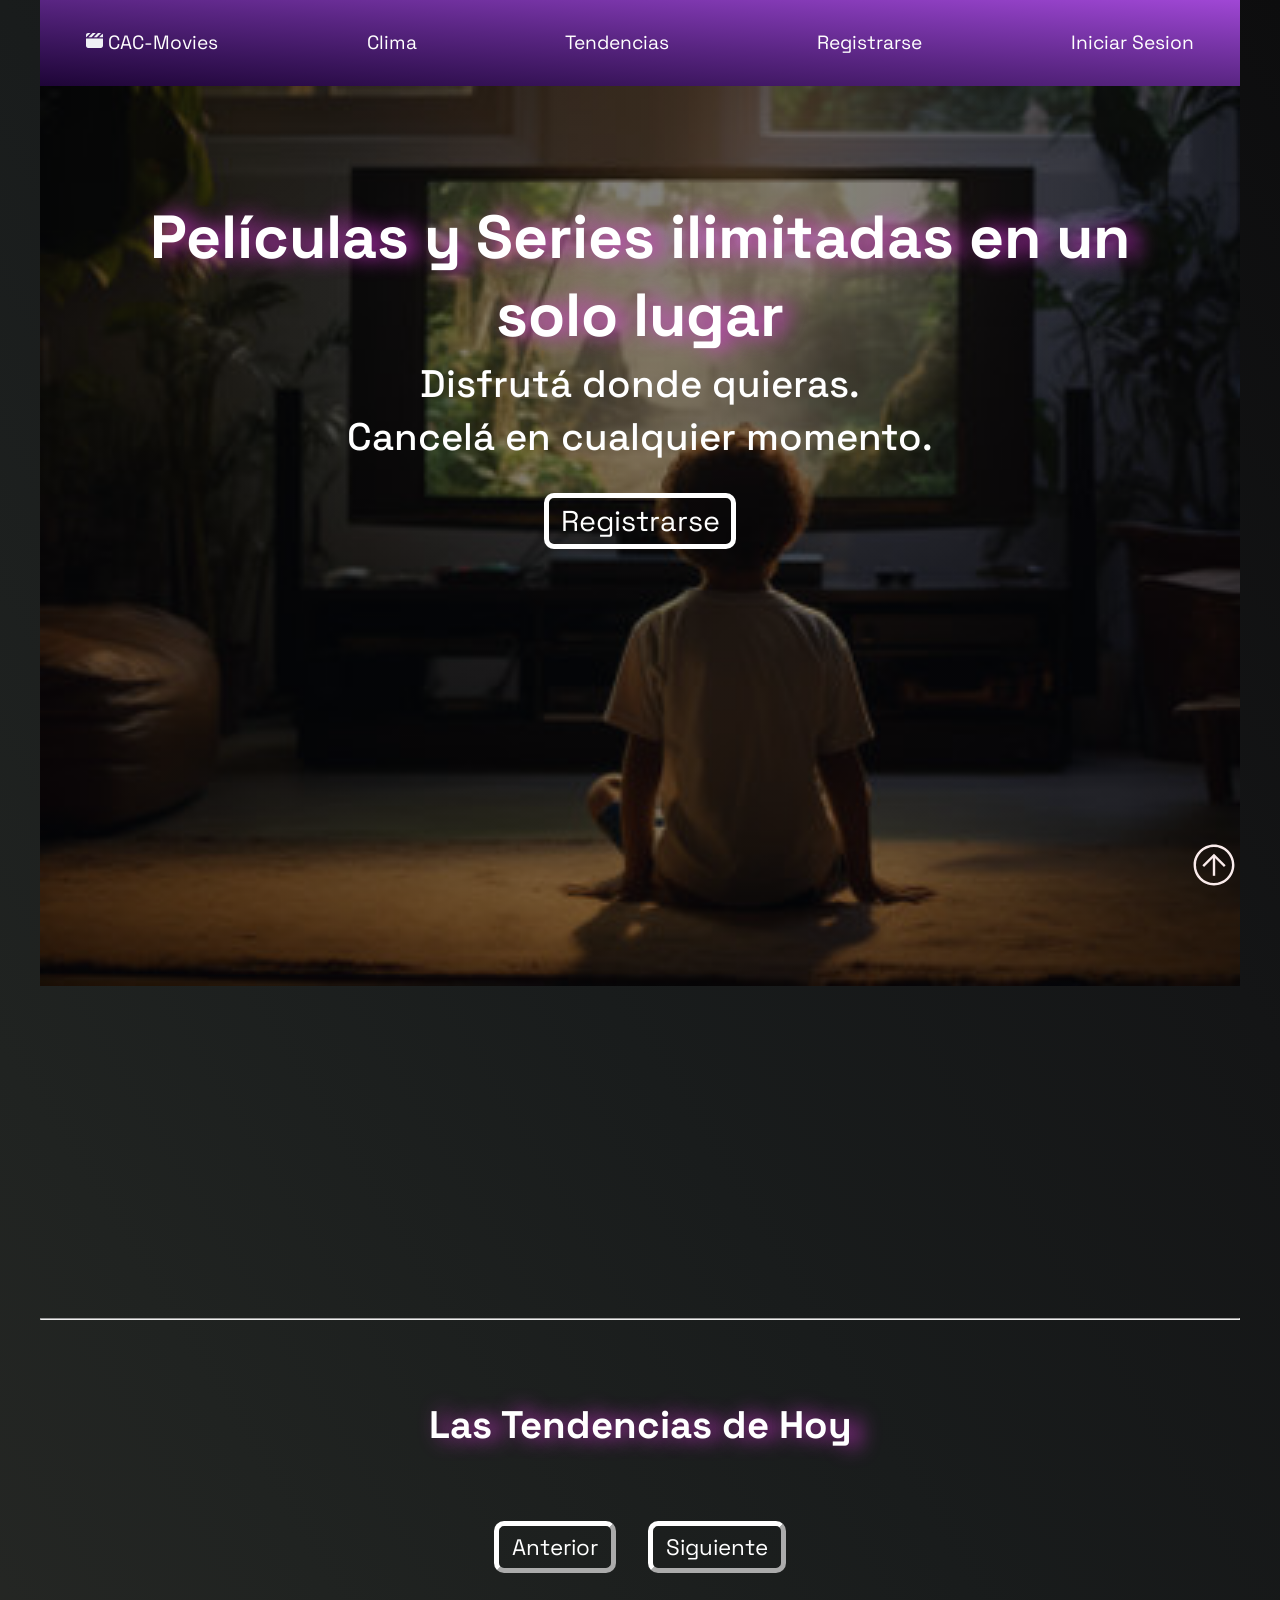
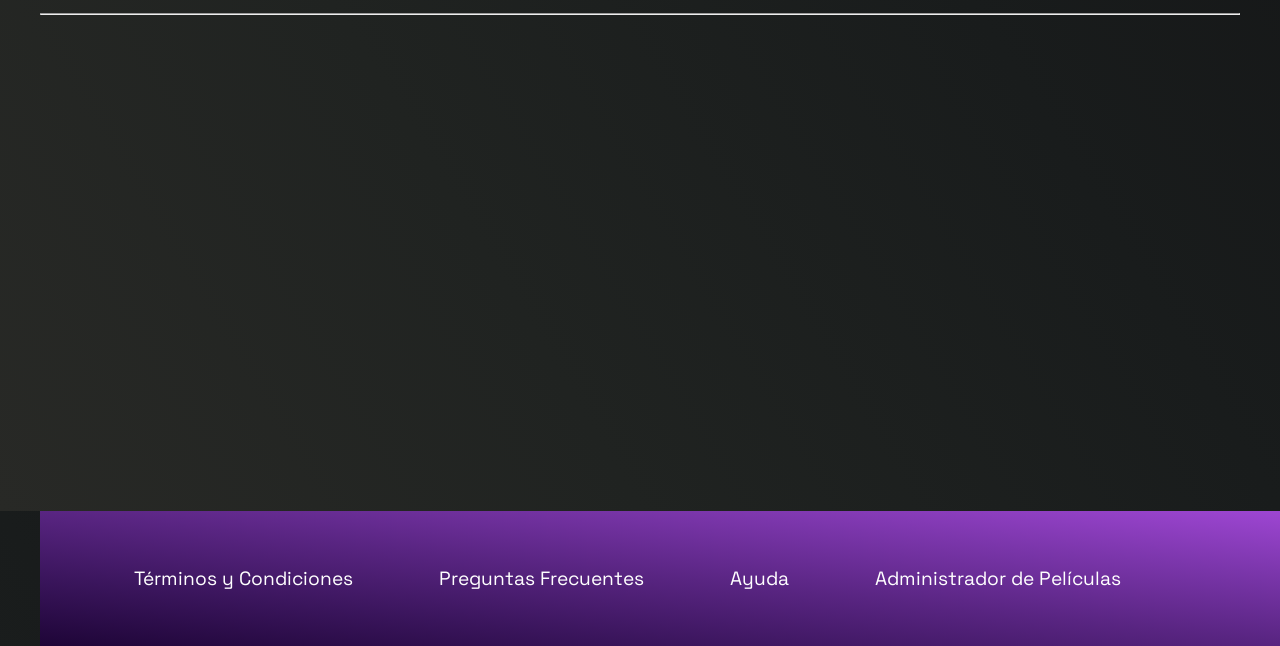
<file: index.html>
<!DOCTYPE html>
<html lang="es">
  <head>
    <meta charset="UTF-8" />
    <meta name="viewport" content="width=device-width, initial-scale=1.0" />
    <!--titulo-->
    <title>CodoMovies </title>
    <!--aos-->
    <link href="https://unpkg.com/aos@2.3.1/dist/aos.css" rel="stylesheet">
    <!--favicon-->
    <link rel="icon" type="image/png" href="./assets/img/claqanim.png">
    <!--animate-->
    <link rel="stylesheet"href="https://cdnjs.cloudflare.com/ajax/libs/animate.css/4.1.1/animate.min.css"/>
    <!--css-->
    <link rel="stylesheet" href="css/styles.css" />
  </head>
  <body class="container">
    <!--inicio de header-->
    <header class="header">
      <nav class="nav">
        <ul class="list-nav">
          <li class="animate__animated animate__wobble animate__repeat-2	2 icono-peliculas list-item-anclas">  
           <a href="./index.html">
            <img src="./assets/iconos/clapperboard-solid (1).svg" width="17px" alt="icono de codomovies" loading="lazy">
            <span >CAC-Movies</span>
           </a>
         </li>
         <li class="list-item-anclas">
          <a href="./pages/apiClima.html">Clima</a>
        </li>
         <li class="list-item-anclas">
            <a href="#tendencias">Tendencias</a>
          </li>
        
          <li class="list-item-anclas">
            <a href="./pages/registrarse.html" target="_blank">Registrarse</a>
          </li>
          <li class="list-item-anclas">
            <a href="./pages/login.html" target="_blank">Iniciar Sesion</a>
          </li>
        </ul>
      </nav>
    </header>
    <!--fin de header-->
    <!--inicio de la seccion principal de la web-->
    <main class="main-container">
        <!--seccion 1-->
      <section data-aos="fade-down"  data-aos-easing="linear" 
      data-aos-duration="1500" class="seccion-primaria">
    
        <h1>Películas y Series ilimitadas en un solo lugar</h1>
        <p>Disfrutá donde quieras.</p>
        <p>Cancelá en cualquier momento.</p>
        <input class="input_registrarse" type="button" value="Registrarse" onclick="window.location.href='pages/registrarse.html'" />
      </section>
      <!--seccion 2-->
      <section data-aos="fade-up" data-aos-duration="1500"class="seccion-secundaria">
        <h2>¿Que estas buscando para ver?</h2>
        <form class="miniform-seccion-secundaria">
          <input class="input_textarea"type="text" name="" id="text" placeholder="Buscar..."/>
          <input class="input_buscar" type="button" value="Buscar" />
        </form>
      </section>
      <hr />
     
      <!--seccion 3-->
     <section id="tendencias" class="seccion-tendencias">
      <h2>Las Tendencias de Hoy</h2>
        <div class="container-peliculas" id="contenedor"></div>
    
        <div class="botones" >
          <button id="btn-anterior" class=" boton">Anterior</button>
          <button id="btn-siguiente" class=" boton">Siguiente</button>
        </div>
      </section>
     <hr>
      <!--seccion 4-->
      
      <section data-aos="fade-down"  data-aos-easing="linear" 
      data-aos-duration="1500" class="seccion-aclamadas">
      <h2 >Las Pelis más aclamadas</h2>
        <ul class="list-peliculas-aclamadas">
          <a href="./pages/detalle.html">
            <img class="imagen-galeria" 
              src="./assets/img/spiderman.webp"
              alt="Spiderman la pelicula"
              width="190"
            />
          </a>
          <a href="./pages/detalle.html">
            <img class="imagen-galeria"
              src="./assets/img/moana.webp"
              alt="moana la pelicula"
              width="190"
            />
          </a>
          
          <a href="./pages/detalle.html">
            <img class="imagen-galeria"
              src="./assets/img/raya-ultimo-dragon.webp"
              alt="raya y el ultimo dragon la pelicula"
              width="180"
            />
          </a>
          <a href="./pages/detalle.html">
            <img class="imagen-galeria"
              src="./assets/img/wish.webp"
              alt="whish la pelicula"
              width="190"
            />
            <a href="./pages/detalle.html">
              <img class="imagen-galeria"
                src="./assets/img/increibles2.jpeg"
                alt="los increibles la pelicula"
                width="182"
              />
            </a>
            <a href="./pages/detalle.html">
              <img class="imagen-galeria"
                src="./assets/img/La-Dama-Y-El-Vagabundo.jpg"
                alt="la dama y el vagabundo la pelicula"
                width="190"
              />
          </a>
          <a href="./pages/detalle.html">
            <img class="imagen-galeria"
              src="./assets/img/reyleon.jpg"
              alt="rey leon la pelicula"
              width="190"
            />
          </a>
          <a href="./pages/detalle.html">
            <img class="imagen-galeria"
              src="./assets/img/up.jpg"
              alt="up la pelicula"
              width="200"
            />
        </a>
        </ul>
      </section>
    
    </main>
    <!--fin de la seccion principal de la web-->
     <!--inicio de footer-->
     <footer class="footer">
      <nav class="nav-footer">
       <ul class="list-footer">
         <li class="list-item-anclas" >
            <a href="#">Términos y Condiciones</a>
          </li>  
         <li class="list-item-anclas" >
            <a href="#">Preguntas Frecuentes</a>  
         </li>
          <li class="list-item-anclas" >
            <a href="#">Ayuda</a>
          </li>
          <li class="list-item-anclas" >
            <a href="adminPelis.html">Administrador de Películas</a>
         </li>
          <li>
          <a class="icono-arrow-up" href="index.html">
            <img src="./assets/iconos/iconizer-ei--arrow-up.svg" alt="flecha hacia arriba" width="60px" />
           </a>
         </li>
       </ul>
     </nav> 
     </footer>
    <!--fin de footer-->
    <script src="https://unpkg.com/aos@2.3.1/dist/aos.js"></script>
    <script>
      AOS.init();
    </script>
    <script src="./js/cargarPelis.js"></script>
  </body>
 
</html>
</file>
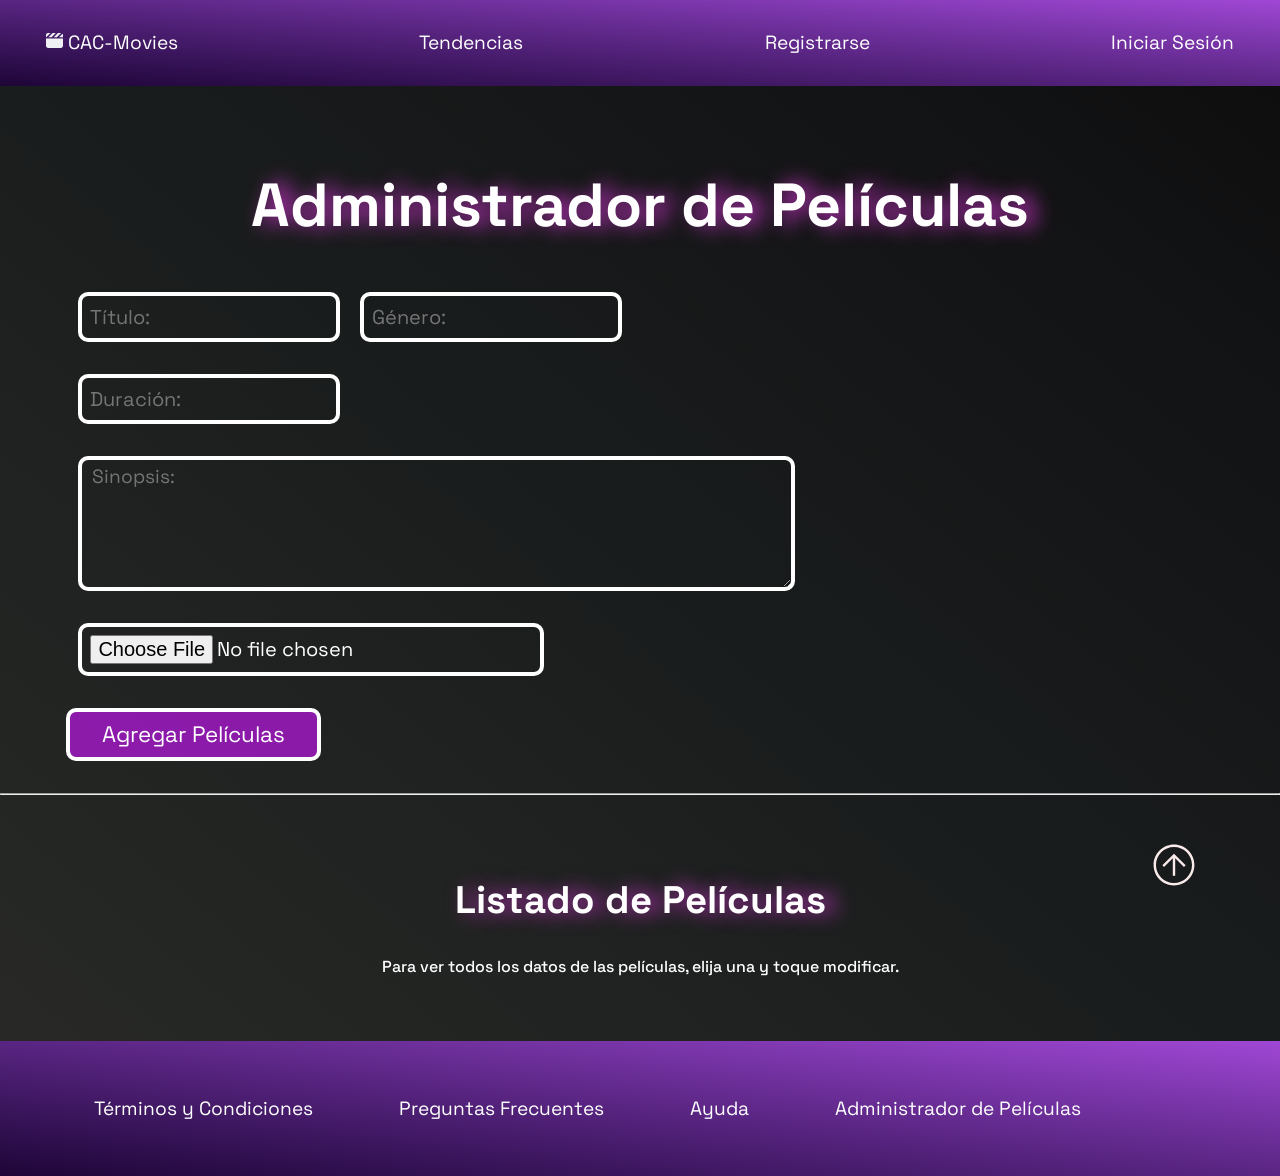
<file: adminPelis.html>
<!DOCTYPE html>
<html lang="es">
<head>
    <meta charset="UTF-8">
    <meta name="viewport" content="width=device-width, initial-scale=1.0">
    <title>Administrador de Películas</title>
    <link href="https://unpkg.com/aos@2.3.1/dist/aos.css" rel="stylesheet">
    <link rel="icon" type="image/png" href="../assets/img/claqanim.png">
    <link rel="stylesheet" href="https://cdnjs.cloudflare.com/ajax/libs/animate.css/4.1.1/animate.min.css"/>
    <link rel="stylesheet" href="./css/styles.css">
</head>
<body>
    <header class="header">
        <nav class="nav">
            <ul class="list-nav">
                <li class="animate__animated animate__wobble animate__repeat-2	2 icono-peliculas list-item-anclas">  
                    <a href="index.html">
                        <img src="./assets/iconos/clapperboard-solid (1).svg" width="17px" alt="icono de codomovies" loading="lazy">
                        <span>CAC-Movies</span>
                    </a>
                </li>
                <li class="list-item-anclas"><a href="#tendencias">Tendencias</a></li>
                <li class="list-item-anclas"><a href="./registrarse.html" target="_blank">Registrarse</a></li>
                <li class="list-item-anclas"><a href="./login.html" target="_blank">Iniciar Sesión</a></li>
            </ul>
        </nav>
    </header>
    <main>
        <h1 class="title-login">Administrador de Películas</h1>
        <section class="formulario-gestor-de-peliculas">
            <form id="formulario-gestor" enctype="multipart/form-data">
                <div class="container-gestor">
                    <input class="input-gestor" type="text" name="titulo" placeholder="Título:">
                    <input class="input-gestor" type="text" name="genero" placeholder="Género:">
                </div> 
                <div class="container-gestor">
                    <input class="input-gestor" type="text" name="duracion" placeholder="Duración:">
                </div>  
                <div class="container-textarea">
                    <textarea class="textarea" name="sinopsis" placeholder="Sinopsis:"></textarea>
                </div>
                <div class="container-gestor" id="file">
                    <input class="input-gestor" type="file" name="imagen">
                </div>
                <div>
                    <input class="input-submit" type="submit" value="Agregar Películas">
                </div>   
            </form>
        </section>
        <hr>
        <section>
            <h2>Listado de Películas</h2>
            <p class="listado-de-pelis">Para ver todos los datos de las películas, elija una y toque modificar.</p>
        </section>
        <section>
            <table class="tabla-modificadora">
                <!-- <thead>
                    <tr>
                        <th>Título</th>
                        <th>Género</th>
                        <th>Imagen</th>
                        <th>Acciones</th>
                    </tr>
                </thead> -->
                <tbody id="peliculas-lista">
                    <!-- Las filas de películas se generarán aquí con JavaScript -->
                </tbody>
            </table>
        </section>
    </main>
    <footer class="footer">
        <nav class="nav-footer">
            <ul class="list-footer">
                <li class="list-item-anclas"><a href="#">Términos y Condiciones</a></li>
                <li class="list-item-anclas"><a href="#">Preguntas Frecuentes</a></li>
                <li class="list-item-anclas"><a href="#">Ayuda</a></li>
                <li class="list-item-anclas"><a href="adminPelis.html">Administrador de Películas</a></li>
                <li>
                    <a class="icono-arrow-up" href="index.html">
                        <img src="./assets/iconos/iconizer-ei--arrow-up.svg" alt="flecha hacia arriba" width="60px" />
                    </a>
                </li>
            </ul>
        </nav>
    </footer>
    <script src="./js/validation.js"></script>
    <script src="./js/formadminPelis.js"></script>
    <script src="./js/formadmin.js"></script>
    <script src="./js/editarPeli.js"></script>
    <script src="https://unpkg.com/aos@2.3.1/dist/aos.js"></script>
    <script>
        AOS.init();
    </script>
</body>
</html>
</file>
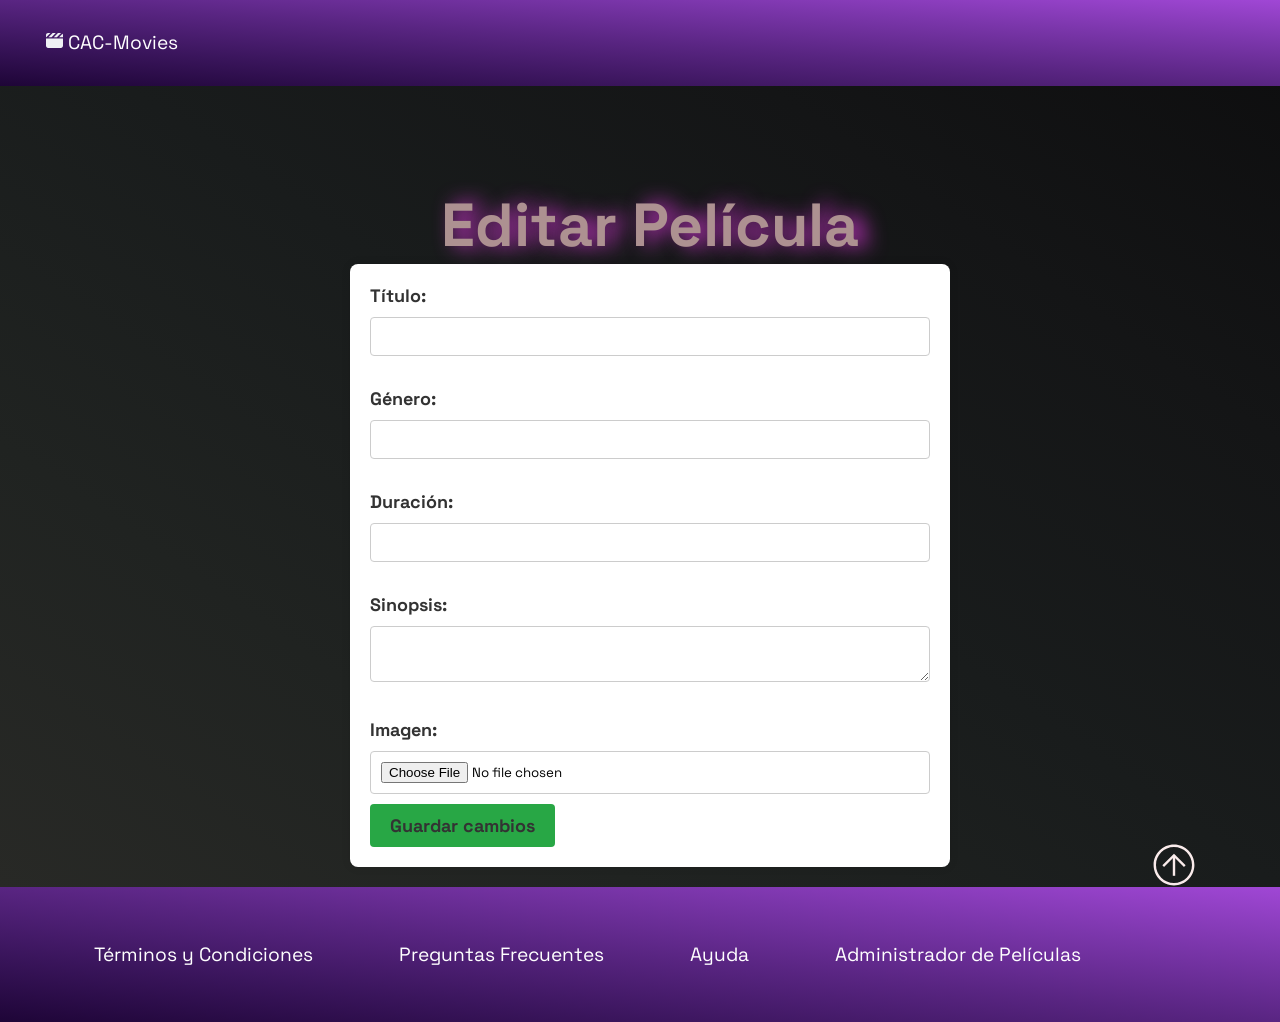
<file: editPeli.html>
<!DOCTYPE html>
<html lang="es">
<head>
    <meta charset="UTF-8">
    <meta name="viewport" content="width=device-width, initial-scale=1.0">
    <title>Editar Película</title>
    <link rel="stylesheet" href="./css/styles.css">
</head>
<body>
    <header class="header">
        <nav class="nav">
            <ul class="list-nav">
                <li class="icono-peliculas list-item-anclas">
                    <a href="index.html">
                        <img src="./assets/iconos/clapperboard-solid (1).svg" width="17px" alt="icono de codomovies" loading="lazy">
                        <span>CAC-Movies</span>
                    </a>
                </li>
            </ul>
        </nav>
    </header>
    <main class="main-editar-pelicula">
        <h1>Editar Película</h1>
        <form id="editar-formulario">
            <input type="hidden" name="id" id="id">
            <div>
                <label for="titulo"><h4>Título:</h4></label>
                <input type="text" name="titulo" id="titulo" required>
            </div>
            <br>
            <div>
                <label for="genero"><h4>Género:</h4></label>
                <input type="text" name="genero" id="genero" required>
            </div>
            <br>
            <div>
                <label for="duracion"><h4>Duración:</h4></label>
                <input type="text" name="duracion" id="duracion" required>
            </div>
            <br>
            <div>
                <label for="sinopsis"><h4>Sinopsis:</h4></label>
                <textarea name="sinopsis" id="sinopsis" required></textarea>
            </div>
            <br>
            <div>
                <label for="imagen"><h4>Imagen:</h4></label>
                <input type="file" name="imagen" id="imagen">
            </div>
            
            <button type="submit"><h4>Guardar cambios</h4></button>
        </form>
    </main>
    <footer class="footer">
        <nav class="nav-footer">
            <ul class="list-footer">
                <li class="list-item-anclas"><a href="#">Términos y Condiciones</a></li>
                <li class="list-item-anclas"><a href="#">Preguntas Frecuentes</a></li>
                <li class="list-item-anclas"><a href="#">Ayuda</a></li>
                <li class="list-item-anclas"><a href="adminPelis.html">Administrador de Películas</a></li>
                <li>
                    <a class="icono-arrow-up" href="index.html">
                        <img src="./assets/iconos/iconizer-ei--arrow-up.svg" alt="flecha hacia arriba" width="60px" />
                    </a>
                </li>
            </ul>
        </nav>
    </footer>
    <script src="./js/editarPeli.js"></script>
</body>
</html>
</file>
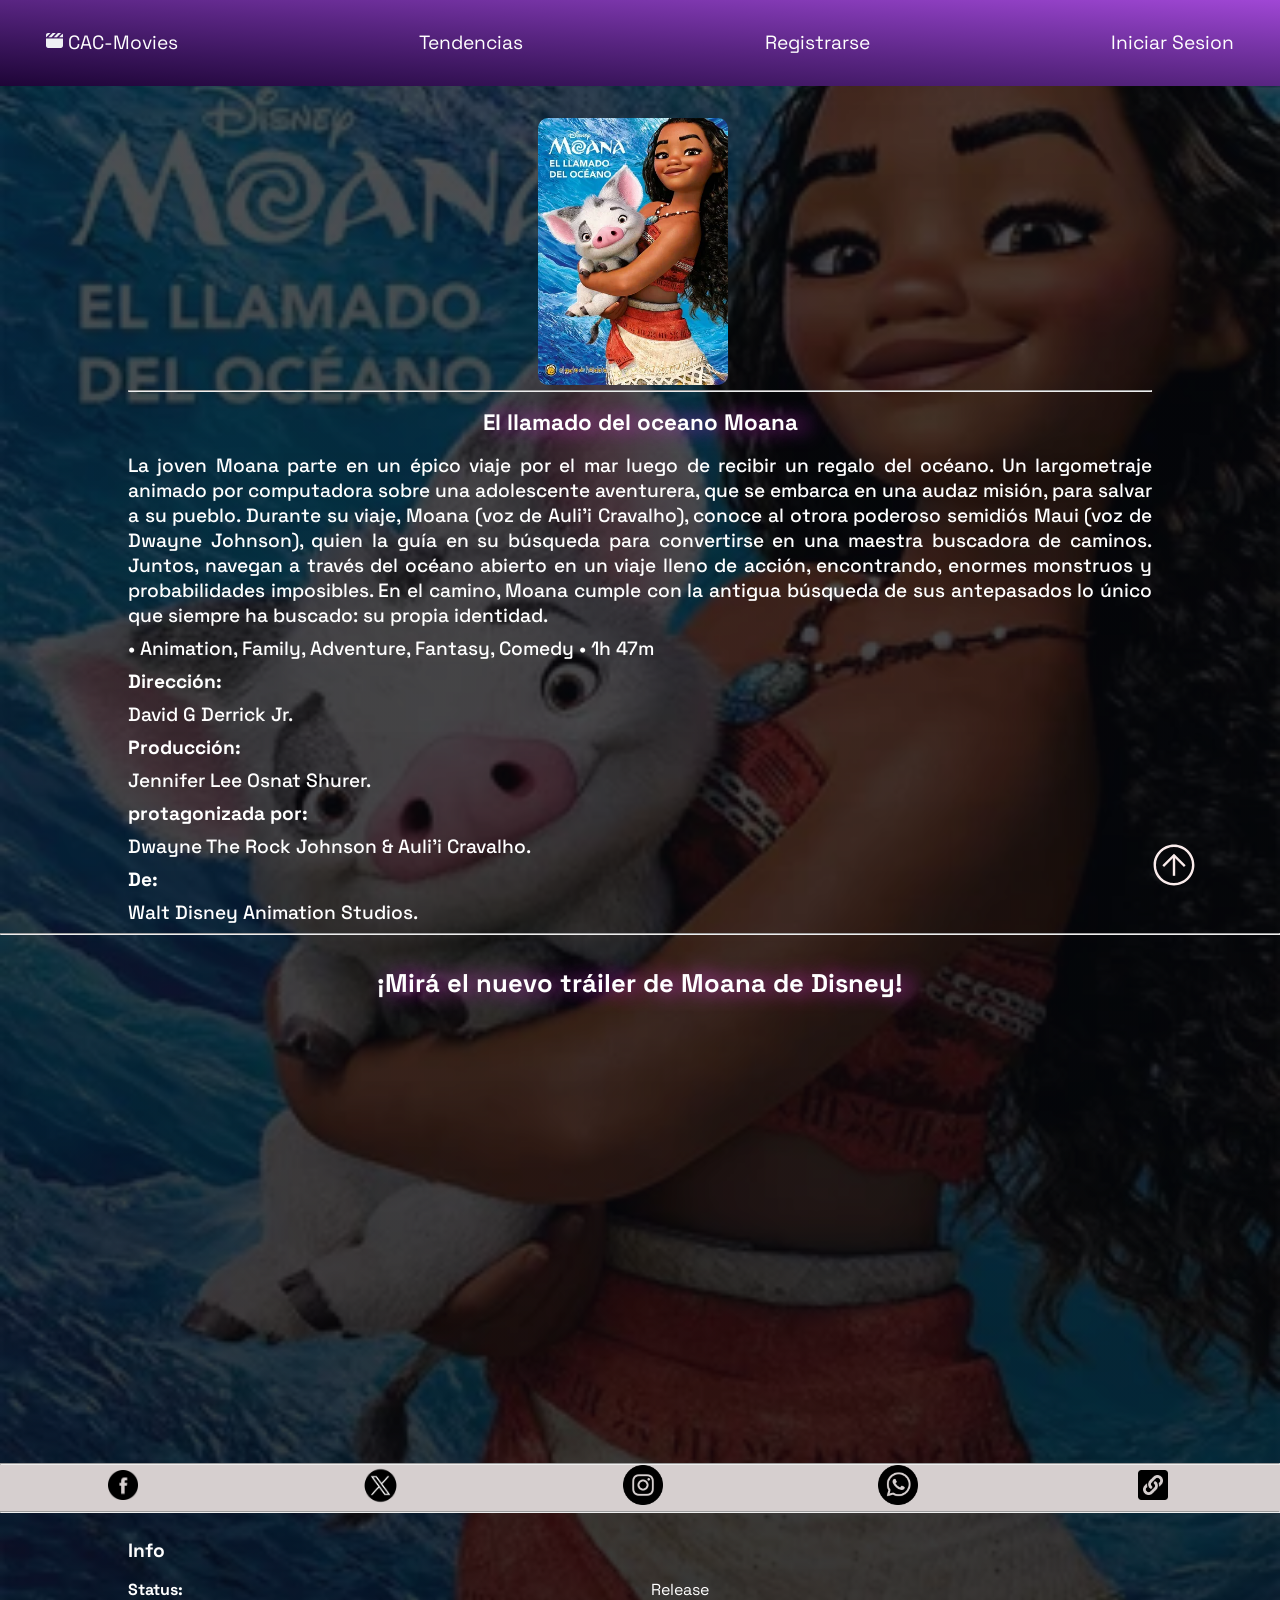
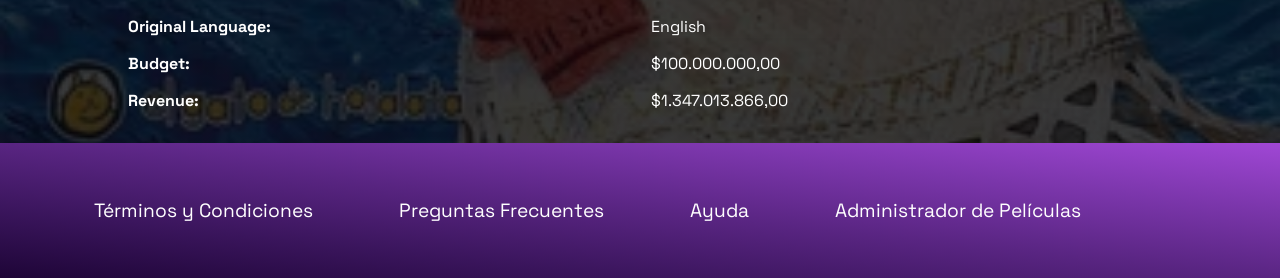
<file: pages/detalle.html>
<!DOCTYPE html>
<html lang="es">
<head>
    <meta charset="UTF-8">
    <meta name="viewport" content="width=device-width, initial-scale=1.0">
    <!--titulo-->
    <title>Detalle de Película</title>
    <!--aos-->
    <link href="https://unpkg.com/aos@2.3.1/dist/aos.css" rel="stylesheet">
    <!--favicon-->
    <link rel="icon" type="image/png" href="../assets/img/claqanim.png">
    <!--animate-->
    <link rel="stylesheet"href="https://cdnjs.cloudflare.com/ajax/libs/animate.css/4.1.1/animate.min.css"/>
    <!--css-->
    <link rel="stylesheet" href="../css/styles.css" />
</head>
<body class="body-detalle">
<!--inicio de header-->
 <header class="header">
  <nav class="nav">
    <ul class="list-nav">
    <li class="animate__animated animate__shakeX icono-peliculas list-item-anclas" >
    <a href="../index.html">
     <img src="../assets/iconos/clapperboard-solid (1).svg" width="17px" alt="icono de codomovies" loading="lazy">
    </a>
    <span class="span-icon">CAC-Movies</span>
 </li>
          
     <li class="list-item-anclas">
     <a  href="#tendencias">Tendencias</a>
     </li>
     <li class="list-item-anclas">
     <a href="./registrarse.html">Registrarse</a>
     </li>
     <li class="list-item-anclas">
     <a href="./login.html">Iniciar Sesion</a>
     </li>
     </ul>
 </nav>
</header>
  <!--fin de header-->
  <main data-aos="fade-down"
  data-aos-easing="linear"
  data-aos-duration="3000" class="main-container-detalle" >
    <section class="seccion-principal-detalle">
      <img class="img-detalle" src="../assets/img/moana.webp" alt="moana la peli" width="190"loading="lazy">
      <hr>
        <h1 class="titulo-principal-detalle">
          El llamado del oceano Moana
        </h1>
        <p class="parrafo-principal-detalle">
        La joven Moana parte en un épico viaje por el mar luego de recibir un regalo del océano.
        Un largometraje animado por computadora sobre una adolescente aventurera, que se embarca en una audaz misión, para salvar a su pueblo. 
        Durante su viaje, Moana (voz de Auli’i Cravalho), conoce al otrora poderoso semidiós Maui (voz de Dwayne Johnson), quien la guía en su búsqueda para convertirse en una maestra buscadora de caminos.
         Juntos, navegan a través del océano abierto en un viaje lleno de acción, encontrando, enormes monstruos y probabilidades imposibles.
         En el camino, Moana cumple con la antigua búsqueda de sus antepasados lo único que siempre ha buscado: su propia identidad. 
        </p>
        <p class="parrafo-detalle-2">
        • Animation, Family, Adventure, Fantasy, Comedy • 1h 47m  
        </p>
        <h3 class="titulo-detalle-2">Dirección:</h3>
        <p class="parrafo-detalle-2">David G Derrick Jr.</p>
        <h3 class="titulo-detalle-2"> Producción:</h3>
        <p class="parrafo-detalle-2">Jennifer Lee Osnat Shurer.</p>
        <h3 class="titulo-detalle-2">protagonizada por:</h3>
        <p class="parrafo-detalle-2">  Dwayne The Rock Johnson & Auli'i Cravalho. </p>
        <h3 class="titulo-detalle-2"> De:</h3>
        <p class="parrafo-detalle-2" >Walt Disney Animation Studios.</p>

    </section>
    <hr>
    <section class="seccion-video-detalle">
      <h2 class="titulo-trailer-detalle">¡Mirá el nuevo tráiler de Moana de Disney! </h2>
       <iframe width="450" height="400"  src="https://www.youtube.com/embed/LKFuXETZUsI?si=Y4LJ34gmAi9MbHws" title="YouTube video player" frameborder="0" allow="accelerometer; autoplay; clipboard-write; encrypted-media; gyroscope; picture-in-picture; web-share" referrerpolicy="strict-origin-when-cross-origin" allowfullscreen>
      </iframe>
    </section>
    <hr>
    <section class="seccion-redes-sociales">
      <div class="iconos-redes-sociales">
        <a href="">
         <img src="../assets/iconos/facebook_black_logo_icon_147136.png"width="30px"alt="icono de facebook">
        </a> 
      </div>
      <div class="iconos-redes-sociales">
        <a href="">
          <img src="../assets/iconos/twitter_x_new_logo_x_rounded_icon_256078.png" width="55px" alt="icono de equis">
        </a>
      </div>
      <div class="iconos-redes-sociales">
        <a href="">
          <img src="../assets/iconos/instagram_black_logo_icon_147122.ico" width="40px" alt="icono de instagram">
        </a> 
      </div>
      <div class="iconos-redes-sociales">
   
        <a href="">
          <img src="../assets/iconos/whatsapp_black_logo_icon_147050.png" width="40px" alt="icono de whatsapp">
        </a>
      </div>
      <div class="iconos-redes-sociales">
   
        <a href="">
          <img src="../assets/iconos/link_box_variant_icon_135442.png" width="40px" alt="icono de links">
        </a>
      </div>
    </section>
    <hr>
 <section class="seccion-tabla-detalle">
      <div class="container-grid">
        <div class="item iteminfo">Info</div>
        <div class="item item-info2">Status:</div>
        <div class="item ">Release</div>
        <div class="item item-info2">Original Language:</div>
        <div class="item">English</div>
        <div class="item item-info2">Budget:</div>
        <div class="item">$100.000.000,00</div>
        <div class="item item-info2">Revenue:</div>
        <div class="item">$1.347.013.866,00</div>
      </div>
    
  </section>
 


</main>
  <!--fin de seccion principal de detalle-->
  <!--inicio de footer-->
<footer class="footer">
    <nav class="nav-footer">
     <ul class="list-footer">
       <li class="list-item-anclas" >
          <a href="">Términos y Condiciones</a>
        </li>  
       <li class="list-item-anclas" >
          <a href="">Preguntas Frecuentes</a>  
       </li>
        <li class="list-item-anclas" >
          <a href="">Ayuda</a>
        </li>
        <li class="list-item-anclas" >
          <a href="">Administrador de Películas</a>
       </li>
       <li>
        <a class="icono-arrow-up" href="../index.html">
          <img src="../assets/iconos/iconizer-ei--arrow-up.svg" alt="flecha hacia arriba" width="60px" />
         </a>
       </li>
     </ul>
   </nav> 
</footer>
    <!--fin de footer-->
    <script src="https://unpkg.com/aos@2.3.1/dist/aos.js"></script>
    <script>
      AOS.init();
    </script>
</body>
</html>
</file>
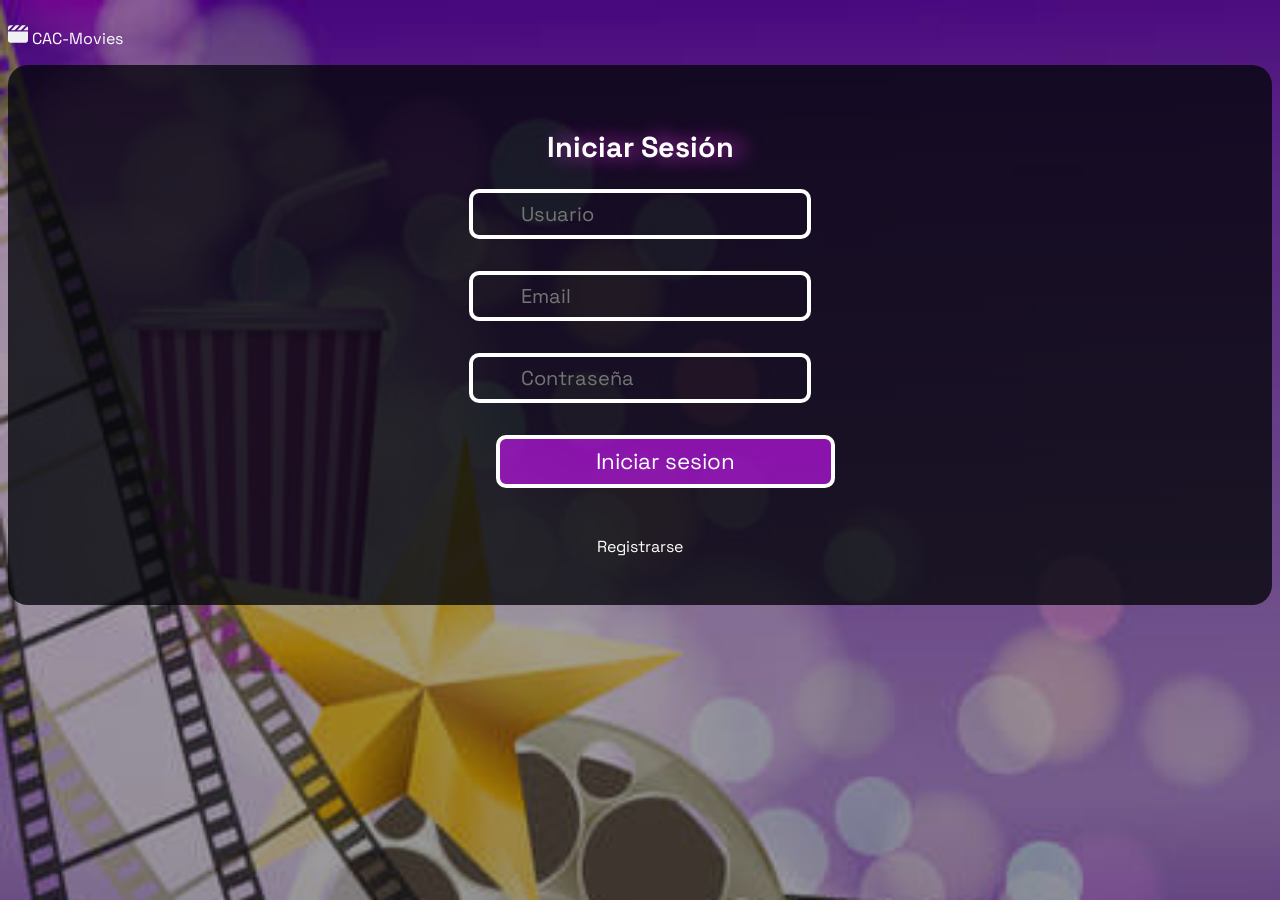
<file: pages/login.html>
<!DOCTYPE html>
<html lang="es">
<head>
    <meta charset="UTF-8">
    <meta name="viewport" content="width=device-width, initial-scale=1.0">
    <!--titulo-->
    <title>Inicio de Sesion</title>
    <!--favicon-->
    <link rel="icon" type="image/png" href="../assets/img/claqanim.png">
    <!--aos-->
    <link href="https://unpkg.com/aos@2.3.1/dist/aos.css" rel="stylesheet">
    <!--animate-->
    <link rel="stylesheet"href="https://cdnjs.cloudflare.com/ajax/libs/animate.css/4.1.1/animate.min.css"/>
    <!--css-->
    <link rel="stylesheet" href="../css/styles.css">
</head>
<body class="body-login">
    <!--inicio de header-->
 <header class="animate__animated animate__shakeX header-login" >
     <a  href="/">
            <img src="../assets/iconos/clapperboard-solid (1).svg" alt="Logo Codomovies" width="20" loading="lazy">
            <span class="span-icon">CAC-Movies</span>
      </a> 
    
 </header>
    <!--fin de header-->
    <!--inicio de la seccion principal -->
    <main data-aos="flip-right"data-aos-easing="linear"
    data-aos-duration="1500" class="main-login">
     <h1 class="title-login">Iniciar Sesión</h1>
     <form id="formulario" class="form-login" action="validar,php" method="get" >
      <div >
        <input  id="usuario" class="input-login" type="usuario" name="usuario" placeholder="Usuario">

      </div>
      
      <div >
        <input  id="email"  class="input-login"placeholder="Email">
      </div>
      <div >
        <input id="contraseña" class="input-login" type="password" name="contraseña"  placeholder="Contraseña">
      </div> 
   
      <div >
        <input id="iniciarSesion" class="input-submit" type="submit" value="Iniciar sesion">
       
      </div>
      <div>
        <a class="ancla-registro-login" href="../pages/registrarse.html">Registrarse</a>
      </div>
     
     </form>
     <div id="error"></div>

    </main>
    <!--fin de la seccion principal-->
    <!--inicio de footer-->
    <footer></footer>
    <!--fin de footer-->
    <script src="https://unpkg.com/aos@2.3.1/dist/aos.js"></script>
    <script>
      
      AOS.init();
    </script>
    <script src="../js/formLogin.js"></script>
</html>
</file>
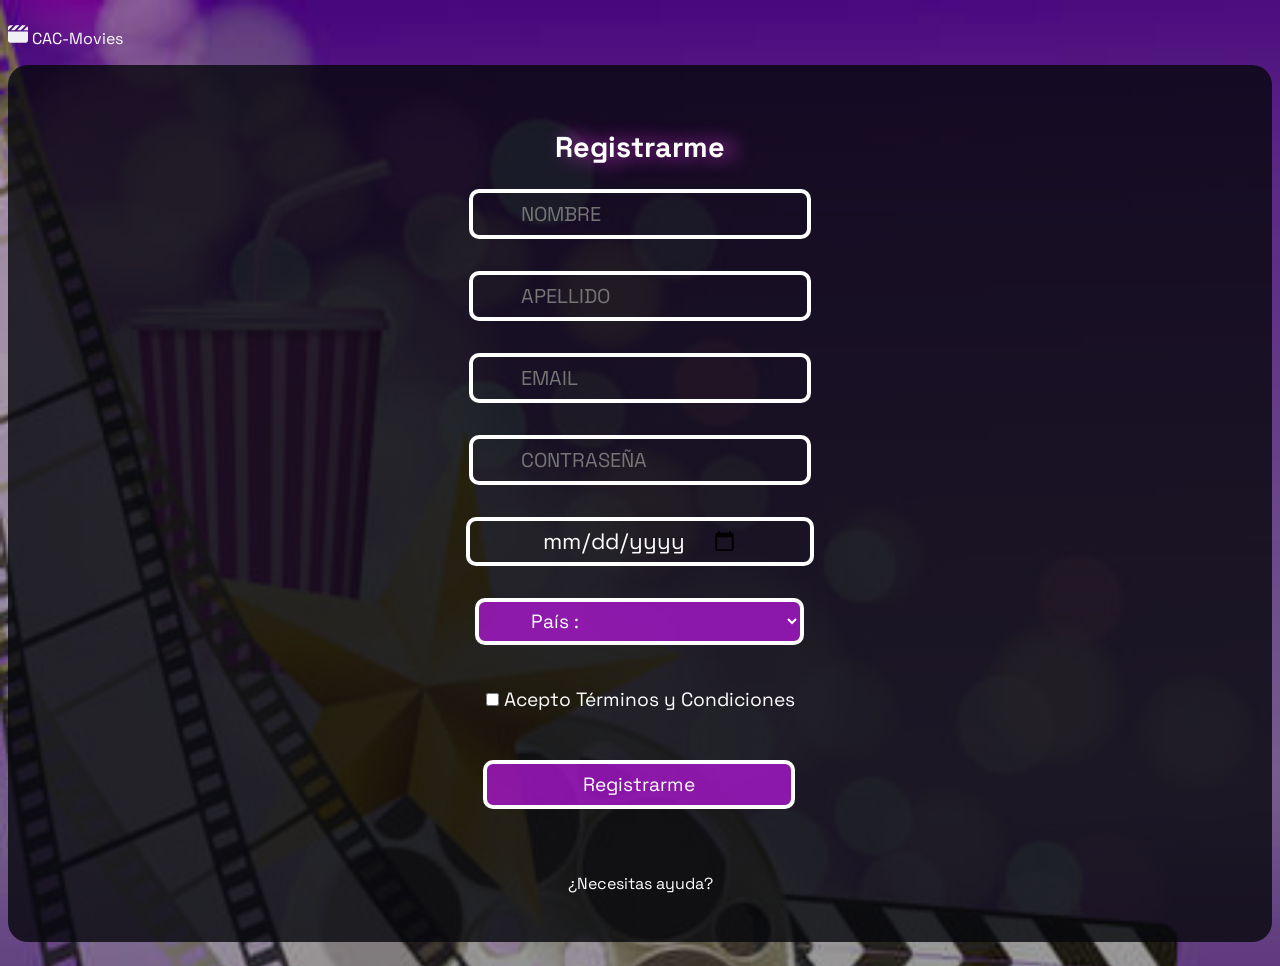
<file: pages/registrarse.html>
<!DOCTYPE html>
<html lang="es">
<head>
    <meta charset="UTF-8">
    <meta name="viewport" content="width=device-width, initial-scale=1.0">
    <!--titulo-->
    <title>Registrarse </title>
    <!--aos-->
    <link href="https://unpkg.com/aos@2.3.1/dist/aos.css" rel="stylesheet">
    <!--favicon-->
    <link rel="icon" type="image/png" href="../assets/img/claqanim.png">
    <!--animate-->
    <link rel="stylesheet"href="https://cdnjs.cloudflare.com/ajax/libs/animate.css/4.1.1/animate.min.css"/>
    <!--css-->
    <link rel="stylesheet" href="../css/styles.css">
</head>
<body class="body-login">
  <header class="animate__animated animate__shakeX header-login" >
    <a  href="../index.html">
      <img src="../assets/iconos/clapperboard-solid (1).svg" alt="Logo Codomovies" width="20" loading="lazy">
      <span class="span-icon">CAC-Movies</span>
    </a> 
  </header>
<!--inicio de la seccion principal de la web-->
  <main class="main-login" >
   
    <h1 class="title-login"> Registrarme</h1>
    <form id="formRegistro" class="form-login" action="validar.php" method="get">

      <div>
        <input  class="input-login" type="text" name="NOMBRE" id="nombre" placeholder="NOMBRE"required>
      </div> 
      <div>
        <input class="input-login" type="text"name="APELLIDO" id="apellido" placeholder="APELLIDO"required>
      </div>
      <div>
        <input class="input-login" type="email" name="EMAIL" id="email" placeholder="EMAIL"required>
      </div> 
      <div>
        <input class="input-login" type="password" name="password" id="password" placeholder="CONTRASEÑA"required>
      </div>
      <div>
        <input class="input-date" type="date" name="date" id="date"required>
      </div>
      <div >
        <select class="select-pais" name="Ingrese Pais" id="pais"required>
          <option value="">País :</option>
          <option value="Argentina">Argentina</option>
          <option value="brasil">Bolivia</option>
          <option value="brasil">Brasil</option>
          <option value="colombia">Colombia</option>
          <option value="ecuador">Ecuador</option>
          <option value="brasil">El Salvador</option>
          <option value="paraguay">Paraguay</option>
          <option value="peru">Peru</option>
          <option value="brasil">República Dominicana</option>
          <option value="uruguay">Uruguay</option>
          <option value="venezuela">Venezuela</option>
        </select>
  
      </div>
      <div class="label-checkbox">
         <label  for="checkbox" >
         <input type="checkbox" name="Términos" id="checkbox"required>
           Acepto Términos y Condiciones
         </label>
      </div>
      <div >
          <input id="registrarme" class="input-registrarme" type="submit" value="Registrarme">
      </div>
      <div>
        <a class="ancla-registro-login" href="#">¿Necesitas ayuda?</a>
      </div>
    </form>
      <div id="error"></div>
  </main>
<!--fin de la seccion principal de la web-->
<script src="../js/formRegister.js"></script>
<script src="https://unpkg.com/aos@2.3.1/dist/aos.js"></script>
<script>
  AOS.init();
</script>

</body>
</html>
</file>
<file: css/styles.css>
/* GOOGLE FONTS */
@import url('https://fonts.googleapis.com/css2?family=Space+Grotesk:wght@300..700&display=swap');

/*Reset*/
* {
  margin: 0;
  padding: 0;
  box-sizing: border-box;
  font-family: "Space Grotesk", sans-serif;
  list-style-type: none;
 }
:root{
  /*-----paletas------*/
  --light-bg:rgba(124, 35, 184, 0.815);
  --light-bg-solid:rgba(184, 23, 224, 0.712);
  --dark-500:rgba(5, 7, 12,0.8);
  --light-300:rgba(126, 126, 128, 0.39);
  /*-------font size---------*/
  --font-display:4.6em;
  --font-jumbo:  3.8em;
  --font-xlarge:   3em;
  --font-large:  2.4em;
  --font-medium: 1.8em;
  --font-small:  1.6em;
  --font-xsmall: 1.4em;
  --font-xxsmall: 1.2em;
  --font-xxxsmall: 1em;
 
  /*-----------spacings--------------*/
  --spacing-80:  8rem;
  --spacing-60:  6rem;
  --spacing-50:  5rem;
  --spacing-45:4.5rem;
  --spacing-40:  4rem; /*1rem=16px*/
  --spacing-30:  3rem;
  --spacing-25:2.5rem;
  --spacing-20:  2rem;
  --spacing-16:1.6rem;
  --spacing-15:1.5rem;
  --spacing-12:1.2rem; 
  --spacing-10:  1rem; 
  --spacing-9: 0.9rem;
  --spacing-8: 0.8rem;
  --spacing-7: 0.7rem;
  --spacing-6: 0.6rem;
  --spacing-5: 0.5rem;
  --spacing-4: 0.4rem;
  --spacing-3: 0.3rem;
  --spacing-2: 0.2rem;
  --spacing-1: 0.1rem;
}
::-webkit-scrollbar{
  width: var(--spacing-5); 
  background-color:var(--dark-500);
  border-radius:10px ;
 }
::-webkit-scrollbar-thumb{
  background:var(--light-bg);
  border-radius: 10px;
}
@keyframes float {
  0%{
    transform: translateY(0);}
 50%{
    transform:translateY(6px);
    }
    100%{
    transform: translateY(0);  
    }
  }
html {
    font-size:16px;
    overflow-x:hidden;
}
body{
  background-image: linear-gradient(
    to left bottom, #0d0d0e, #141516, #191c1c, #202321,
    #282926);
}
a {
  color: white;
  text-decoration: none;
  cursor: pointer;
}
 
h1,h2 {
  margin-top: var(--spacing-50);
  text-align: center;
  color: white;
  text-shadow: 10px 0 20px rgba(231, 57, 231, 0.849);
  animation-name: float;
  animation-duration: 1.5s;
  animation-iteration-count: infinite;
  animation-timing-function: ease-in;
}
h1 {
  font-size: var(--font-jumbo);  
}
h2 {
  font-size:var(--font-large);
  margin-bottom: var(--spacing-20);  
}
P {
  text-align: center;
  color: white;
  font-size: var(--font-large);
  font-weight: 500;
  margin-top: var(--spacing-3);
}
 .container{
  max-width: 1200px;
  margin: 0 auto;
 }

/*---------HEADER---------*/
.header {
 position: sticky;
 top: 0;
 z-index: 100;
 background-image: linear-gradient(to right top, #1e0537, #3a155c, #592582, #7b36ab, #a047d5);
    .nav {
      width: 100%;
        .list-nav {
          padding: var(--spacing-10) var(--spacing-15);
          display: flex;
          justify-content:space-between;
          align-items: center;
          gap: var(--spacing-3);
            .icono-peliculas {
              text-align: center;
              color: white;
              gap:var(--spacing-3);
           
             }
          }
        }
      }
  
 /*-------list item header y footer*/
  .list-item-anclas{
    padding: var(--spacing-4) var(--spacing-10);
    font-size:var(--font-xxsmall);
    border-radius: 10px;
    text-align: center;
    margin: var(--spacing-5)var(--spacing-4);
    transition: transform 0.3s, box-shadow 0.3s;
      &:hover {
      transform: scale(1);
      box-shadow: 0 0 15px rgba(112, 58, 201, 0.829);
      border-radius: 5px;}
    }

  /*-------estilos index--------*/
.main-container {
  margin: 0 auto;
  width: 100%;
/*-------seccion parrafos---------*/
  .seccion-primaria{
    min-height: 100vh;
    display: flex;
    flex-direction: column;
    align-items: center;
    background:linear-gradient(rgba(5,7,12,0.5),rgba(5,7,12,0.5)),
    url(../assets/img/banner--principal.jpg) no-repeat;
    background-size:cover ;
    padding: var(--spacing-20)var(--spacing-45);
        
      }  .input_registrarse {
          margin-top: var(--spacing-20);
          padding: var(--spacing-3) var(--spacing-7);
          font-size: var(--font-medium);
          border:5px solid white;
          background-color: transparent;
          color: white;
          cursor: pointer;
          border-radius: 10px;
          transition: background 0.5s ease ease-in-out;
          &:hover{
          background: var(--light-bg-solid)
        }
      }
  
  /*----------seccion miniformulario index-----------*/
  .seccion-secundaria {
   margin: 0 auto;
   display: flex;
   flex-direction: column;
   align-items:center;
   padding: var(--spacing-20) var(--spacing-30);
       .miniform-seccion-secundaria{
          width: 100%;
          display: flex;
          justify-content: center;
          align-items: center;
          gap: var(--spacing-15);
          margin-bottom: var(--spacing-30);
            .input_textarea {
              padding: var(--spacing-12)var(--spacing-60);
              border-radius: 10px;
              cursor:text;
            }
            .input_buscar {
              text-align: center;
              border-radius: 10px;
              border-color:white;
              border-width: 5px;
              color: white;
              background-color: transparent;
              font-size:var(--font-small) ;
              padding:var(--spacing-4) var(--spacing-10);
              cursor: pointer;
              transition: background 0.5s ease;
              &:hover{
               background: var(--light-bg-solid);
              } 
            }
          }
        }

  /*----------seccion tendencias---------*/
.seccion-tendencias{
  width: 100%;
}
.container-peliculas{
  margin: 0 auto;
  width: 90%;
  display: grid;
  grid-template-columns: repeat(auto-fill, minmax(200px, 1fr));
  gap:var(--spacing-5)var(--spacing-10);
  margin-top:var(--spacing-10);
}
.anclas-peliculas{
  margin: 0 auto;
  padding:var(--spacing-10)var(--spacing-5) ;
}
.img-peliculas{
  width: 180px;
  border-radius: 20px;
  box-shadow: 24px -18px 35px -11px rgba(224,217,217,0.31);
  position: relative;
  transition:
  background 1s ease, 
  scale 1.5s ease-in-out,
  box-shadow 1s ease-in;
}
.img-peliculas:hover{
  scale: 1.3;
  transition-duration: 1.5s;
  background: rgba(155, 43, 155, 0.849) ;
  box-shadow: 10px 0 40px rgba(187, 59, 187, 0.849);
  }   
.titulo-pelicula{
  margin-top: var(--spacing-10);
  text-align: center;
  font-size: var(--font-xxxsmall);
  color: white;
  &:hover{
    border-radius: 5px;
    background-color: var(--light-bg-solid);
     }
    }
  }
/*--------------botones seccion tendencias---------------*/
  .botones {
    display: flex;
    justify-content: center;
    align-items: center;
      .boton {
        text-align: center;
        color: white;
        font-size: var(--font-xsmall);
        border-radius: 10px;
        border-color: white;
        background-color: transparent;
        border-width: 5px;
        padding: var(--spacing-4) var(--spacing-8);
        margin: var(--spacing-25) var(--spacing-10);
        cursor: pointer;
        transition: background 0.5s ease ;
        &:hover{
         background-color: var(--light-bg-solid); 
      }
    }
  }
/* ------------seccion  Aclamadas------------*/
.seccion-aclamadas {
  width:100%;
  display: flex;
  flex-direction: column;
  align-items: center;
    .list-peliculas-aclamadas {
      display: flex;
      flex-wrap:nowrap;
      align-items: center;
      width: 85%;
      margin-bottom: var(--spacing-25);
      overflow-x:scroll;
      overflow-y:hidden;
      gap: var(--spacing-20);
        .imagen-galeria {
          border-radius: 10px;
          margin-bottom:var(--spacing-10);
        }
      }
    }
/*----------Footer------------------*/
.footer {
  position:absolute;
  z-index:10;
  width: 100%;
  background-image: linear-gradient(to right top, #1e0537, #3a155c, #592582, #7b36ab, #a047d5);
    .nav-footer{
      display: flex;
      justify-content:center;
      align-items: center;
      min-height: 15vh;
      width: 95%;
        .list-footer{
          width: 95%;
          display: flex;
          justify-content:space-evenly;
          align-items: center;
        .icono-arrow-up{
            width: 5%;
            position:fixed;
            bottom: 0;
            color: white;
            }
          }
        }
      } 
/*--------------ESTILOS DE LOGIN------------------*/
.body-login{
 width: 100%;
 min-height: 100vh;
 background:linear-gradient(rgba(5,7,12,0.3),rgba(5,7,12,0.4)),
 url(../assets/img/banner--registe-moardo.jpg) no-repeat;
 background-size: cover;
 padding: var(--spacing-15) var(--spacing-5);
    .header-login{
       display: flex;
       justify-content: flex-start;
       align-items: center;
       color: white;
       gap: var(--spacing-5);
       padding-bottom: var(--spacing-10);
    }
.title-login{
  margin-top:var(--spacing-40);
  font-size: var(--font-medium);
  margin-bottom:var(--spacing-15);
}
.main-login {
  margin:0 auto;
  padding-bottom:var(--spacing-30);
  border-radius: 20px;
  display: flex;
  flex-direction: column;
  align-items: center;
  background-color:var(--dark-500);
     .form-login {
        display:flex;
        flex-direction: column;
        align-items: center;
        gap: var(--spacing-20);
          .input-login{
            border-radius: 10px;
            padding: var(--spacing-5) var(--spacing-30);
            border: 4px solid white;
            font-size:20px;
            background:var(--dark-300);
            color: white;
            &:focus{
              border: 2px solid rgba(98, 35, 180, 0.836);
              background:rgba(115, 37, 240, 0.3);
              outline: none;
              box-shadow: 0 0 20px rgba(112, 58, 201, 0.729);
            }
          }
        }
          .input-submit{
            background:var(--light-bg-solid);
            border: 4px solid white;
            border-radius: 10px;
            padding: var(--spacing-5) var(--spacing-60);
            font-size: var(--font-xsmall);
            cursor:default;
            color: white;
            margin-bottom: var(--spacing-10);
          }
          .input-submit:focus{
             border: 2px solid rgba(98, 35, 180, 0.836);
             background:rgba(115, 37, 240, 0.3);
             outline: none;
             box-shadow: 0 0 20px rgba(112, 58, 201, 0.729);
          }
          .ancla-registro-login{
            margin-top:var(--spacing-10);
            padding:var(--spacing-5) var(--spacing-10);
            &:hover{
              color:rgba(128, 65, 230, 0.729);
            }
          }
        }
      }
/*------------estilos de registrarme-------------------*/
.input-date{
  color: white;
  padding: var(--spacing-3) var(--spacing-45);
  background-color:transparent; 
  border: 4px solid white;
  border-radius: 10px;
  cursor:text;
  font-size:var(--font-xsmall);
  &:focus{
    border: 2px solid  rgba(98, 35, 180, 0.836);
    background:rgba(115, 37, 240, 0.3);
    box-shadow: 0 0 20px rgba(112, 58, 201, 0.729);
  }
}
.label-checkbox {
  display: inline-block;
  font-size: var(--font-xxsmall);
  color: white;
  margin:var(--spacing-10) var(--spacing-20);
  cursor: pointer;
  margin-top: 10px; 
}
.select-pais,.input-registrarme{
display: inline-block;
padding: var(--spacing-4) var(--spacing-30);
margin-right: 2px;
border: 4px solid white;
border-radius: 10px;
cursor: pointer;
font-size: var(--font-xxsmall);
background-color:var(--light-bg-solid);
color: white;
}
.input-registrarme{
 padding: var(--spacing-5)var(--spacing-60); 
 margin-bottom: var(--spacing-20);
 background-color: var(--light-bg-solid);
 font-size: var(--font-xxsmall);
 color: white;
}
.input-registrarme:focus{
  border: 2px solid rgba(98, 35, 180, 0.836);
  background:rgba(115, 37, 240, 0.3);
  outline: none;
  box-shadow: 0 0 20px rgba(112, 58, 201, 0.729);
}
/*----Aqui comienzan estilos de detalles----*/
.body-detalle{
  background:linear-gradient(rgba(5,7,12,0.7),rgba(5,7,12,0.8)),
  url(../assets/img/moana.webp) no-repeat;
  background-size:cover;
  width: 100%;
  margin: 0 auto;
    .main-container-detalle{
      margin: var(--spacing-20) auto;
      .seccion-principal-detalle{
        width: 80%;
        margin: 0 auto;
        .img-detalle{
          margin-left: 40%;
          border-radius: 10px; 
        } 
        .titulo-principal-detalle{
          margin-top: var(--spacing-10);
          font-size:var(--font-xsmall);
          text-align: center;
        }
        .parrafo-principal-detalle{
          margin-top: var(--spacing-10);
          text-align:justify;
          font-size:var(--font-xxsmall);
          
        }
        .parrafo-detalle-2,.titulo-detalle-2{
          margin: var(--spacing-5) 0 ;
          text-align: left;
          font-size: var(--font-xxsmall);
       }
        .titulo-detalle-2{
          color: white;
          font-weight: bold;
       }
      }
     }
     .seccion-video-detalle{
       width: 80%;
       margin:0 auto;
       display: flex;
       flex-direction: column;
       align-items: center;
       margin-bottom:var(--spacing-20);
       .titulo-trailer-detalle{
         margin-top:var(--spacing-20);
         font-size: var(--font-small);
         text-align: center;
      }  
    }
      .seccion-redes-sociales{
        width: 100%;
        display: flex;
        justify-content: space-around;
        align-items: center;
        background-color:rgb(214, 207, 207);
        position: relative;
        transition: transform 0.3s rgba(204, 18, 241, 0.123);
          .iconos-redes-sociales{
            align-items: center;
            transition: ease-in 2s steps(3);
            &:hover{
             scale: 1.5;
             }
            }
          }
       .seccion-redes-sociales:hover{
        box-shadow: 0 0 20px purple;
      }
    }  .seccion-tabla-detalle{
         width: 80%;
         margin: 25px auto;
        .container-grid{
            display: grid;
            grid-template-columns:repeat(2, auto);
            gap:var(--spacing-10);
                .item{
                  text-align:justify;
                  font-size:var(--font-xxxsmall);
                  color: white;
                  &:hover{
                    color:#7b36ab
                  }
                }
                  .iteminfo{
                    grid-column-start: 1;
                    grid-column-end: 3;
                    text-align: left;
                    font-weight: bold;
                    font-size: var(--font-xxsmall);
                  }
                  .item-info2{
                    font-weight: bold;
                 }
                }
              }
/*Administrador de Peliculas*/
.formulario-gestor-de-peliculas{
  width: 100%;
  margin: 0 auto;
  padding: var(--spacing-10);
   .container-gestor{
    width: 90%;
      margin: var(--spacing-20) auto;
      display: flex;
      flex-wrap: wrap;
      align-items: center;
      gap: 20px;
     .input-gestor{
        border-radius: 10px;
        padding: var(--spacing-5) var(--spacing-5);
        border: 4px solid white;
        font-size:20px;
        color: white;
        background-color: transparent;
        &:focus{
          border: 2px solid rgba(98, 35, 180, 0.836);
          background:rgba(115, 37, 240, 0.3);
          outline: none;
          box-shadow: 0 0 20px rgba(112, 58, 201, 0.729);
        } 
      }
    }
     .label-gestor{
      font-size: var(--font-xxsmall);
      color: white;
    }
    .container-textarea{
      width: 90%;
      gap: var(--spacing-20);
      margin:var(--spacing-20) auto;
      display: flex;
      flex-direction: column;
      align-items:start;
        .textarea{
         display: block;
         width: 56vw;
         height: 15vh;
         background-color: transparent;
         color: white;
         border-radius: 10px;
         padding: 4px 10px;
         font-size: var(--font-xxsmall);
         border: 4px solid white;
        &:focus{
          border: 2px solid rgba(98, 35, 180, 0.836);
          background:rgba(115, 37, 240, 0.3);
          outline: none;
          box-shadow: 0 0 20px rgba(112, 58, 201, 0.729);
        }
      }
    }
   }
   .input-submit{
    background:var(--light-bg-solid);
    border: 4px solid white;
    border-radius: 10px;
    padding: var(--spacing-5) var(--spacing-20);
    font-size: var(--font-xsmall);
    cursor:default;
    color: white;
    margin-left: 50px;
    margin-bottom: var(--spacing-10);
  }
  .listado-de-pelis{
    font-size:16px;
  }
  .tabla-modificadora{
display: flex;
justify-content: center;
align-items:first baseline;
color: white;
padding: 2em ;
gap: 20px;

  }
  .titulo, .genero{
  padding: 10px;
  text-align: start;
  margin-top: 0;
  }
 .img-listado-peliculas{
  margin-left: 100px;
  width: 30%;
  border-radius: 10px;

 } 
 .input-modificar, .input-eliminar{
 display: inline-block;
 height: 30px;
 width: 70px;
 background-color: rgba(255, 238, 0, 0.959);
 text-align: center;
 border-radius: 4px solid white;
 margin-right: 20px;
 }
 .input-eliminar{
  background-color: red;
 }

/*Responsive font size para mobile*/
@media screen and (max-width: 500px) {
  h1{
    font-size:var(--font-medium);
    margin-top: var(--spacing-10);
  }
  h2{
    margin-top: var(--spacing-20);
    font-size: var(--font-small);
}
  p{
    font-size: var(--font-xsmall);
  }
}
/*-----------Querys de lista del nav para mobile------------*/
@media screen and (max-width: 500px) {
  .list-nav {
    display: flex;
    flex-direction: column;
    align-items: center;
    .icono-peliculas {
     text-align: center;
     color: white;
     gap:var(--spacing-3);
   }
  } 
 } 
/*----Querys de lista item del nav y footer para mobile------------*/           
@media screen and (max-width: 500px) {
  .list-item-anclas{
    padding: var(--spacing-2) var(--spacing-5);
    font-size:var(--font-xxxsmall);
    margin: var(--spacing-1)var(--spacing-3);
   }
  }
 /*--------Querys seccion primaria index ----------*/
 @media screen and (max-width: 500px) {
  .seccion-primaria{
    min-height: 75vh;
     .input_registrarse {
          padding: var(--spacing-2) var(--spacing-5);
          font-size: var(--font-xsmall);
        } 
      } 
    }  
 /*------------Querys seccion secundaria para mobile---------------*/
 @media screen and (max-width: 500px) {
  .seccion-secundaria {
    width: 100%;
    padding: var(--spacing-5) var(--spacing-15);
     .miniform-seccion-secundaria{
           display: flex;
           flex-direction: column;
           align-items: center;
          .input_textarea {
               padding: var(--spacing-8)var(--spacing-40);
             
              }
             .input_buscar {
               font-size:var(--font-xxsmall) ;
               padding:var(--spacing-3) var(--spacing-6);
              } 
            } 
          } 
        } 
 /*----Querys de botones para seccion tendencias para MOBILE--------------*/
 @media screen and (max-width: 500px) {
  .botones {
   .boton {
     font-size: var(--font-xxxsmall);
     padding: var(--spacing-4) var(--spacing-8);
    }
  }
}
/*---------   Querys mobile seccion aclamadas-------------*/
@media screen and (max-width: 500px) {
  .seccion-aclamadas {
    .list-peliculas-aclamadas {
        .imagen-galeria {
            width: 180px;
    }
   }
 }
} 
/*Querys para footer dispositivo Mobile*/ 
@media screen and (max-width: 500px) {
  .footer {
    .nav-footer{
       margin: var(--spacing-8) auto;
      .list-footer{
         display: flex;
         flex-direction: column;
         align-items:center;
          .icono-arrow-up{
             position:initial;
            }
           }
         }
       } 
     } 
 /*----------------Querys de login para mobile-------------------*/      
@media screen and (max-width: 500px) {
  .body-login{
     width: 100%;
     padding: var(--spacing-5);
  }
  .header-login{
     margin-top: var(--spacing-10);
  }
  .title-login, .title-registro{
     font-size: var(--font-small);
  }
  .main-login {
     width: 100%;
       .form-login {
          .input-login {
            padding: var(--spacing-5) var(--spacing-15);
            font-size:var(--font-xxxsmall);
           }
         }
  .input-submit{
     padding:var(--spacing-5) var(--spacing-30);
     font-size:var(--font-small);
     margin-bottom: var(--spacing-5);
  }
  .ancla-registro-login{
    margin-top: var(--spacing-5);
    font-size: var(--font-xxsmall);
      }
    }
  }
 /*---Querys para mobile pagina detalle de pelicula----*/
@media screen and (max-width: 500px) {
  .body-detalle{
    background-image: linear-gradient(
      to left bottom, #0d0d0e, #141516, #191c1c, #202321,
      #282926);
    width: 100%;
    margin: 0 auto;
      .main-container-detalle{
          width: 90%;
        .seccion-principal-detalle{
          width: 80%;
          margin: 0 auto;
            .img-detalle{
              width: 170px;
              margin-left: var(--spacing-60);
              border-radius: 20px; 
              
            } 
            .titulo-principal-detalle{
              font-size:var(--font-xxsmall);
            }
            .parrafo-principal-detalle{
              text-align:center;
              font-size:var(--font-xxxsmall);
              line-height: 1.6rem;
              &:hover{
                border-radius: 5px;
                background-color: var(--light-bg-solid);
                 }
            }
            .parrafo-detalle-2,.titulo-detalle-2{
              text-align: center;
              font-size: var(--font-xxxsmall);
              &:hover{
                border-radius: 5px;
                background-color: var(--light-bg-solid);
                 }
            }
            .titulo-detalle-2{
              font-weight: bolder;
            }
          }
        }   .seccion-video-detalle{
              width: 100%;
              margin-bottom: var(--spacing-20);
                .titulo-trailer-detalle{
                   font-size: var(--font-xsmall);
         }
        }   .seccion-redes-sociales{
              width: 100%;
              background-color: rgba(246, 243, 247, 0.938);
            }  
          }
        }    
        
#tarjeta-clima{
  width: 50%;
  height: 85vh;
  margin: 0 auto;
 margin-top: 20px;
  display: flex;
  align-items: center;
  flex-direction: column;
  background-color: #735fe7;
  border-radius: 10px;

} 

.btn-modificar {
  background-color: yellow;
  color: black;
  font-size: 14px; /* Ajusta el tamaño de la fuente según tus necesidades */
  padding: 8px 12px; /* Ajusta el padding según tus necesidades */
  border: none;
  cursor: pointer;
}

.btn-eliminar {
  background-color: red;
  color: white;
  font-size: 14px; /* Ajusta el tamaño de la fuente según tus necesidades */
  padding: 8px 12px; /* Ajusta el padding según tus necesidades */
  border: none;
  cursor: pointer;
}
/* Estilos específicos para la página de edición de película */
.main-editar-pelicula {
  padding: 20px;
  margin-left: 20px; /* Añadir margen desde la izquierda */
}

.main-editar-pelicula h1 {
  color: #ad9191;
  
}

.main-editar-pelicula form {
  background-color: white;
  padding: 20px;
  border-radius: 8px;
  box-shadow: 0 0 10px rgba(0, 0, 0, 0.1);
  max-width: 600px;
  margin: 0 auto;
}

.main-editar-pelicula form h4 {
  font-size: 18px; /* Ajustar tamaño de letra */
  color: #333; /* Letra en blanco */
}

.main-editar-pelicula form input[type="text"], 
.main-editar-pelicula form textarea, 
.main-editar-pelicula form input[type="file"] {
  width: 100%;
  padding: 10px;
  margin: 10px 0;
  border: 1px solid #ccc;
  border-radius: 4px;
}

.main-editar-pelicula form button {
  background-color: #28a745;
  color: white;
  border: none;
  padding: 10px 20px;
  border-radius: 4px;
  cursor: pointer;
  font-size: 18px; /* Ajustar tamaño de letra */
}

.main-editar-pelicula form button:hover {
  background-color: #218838;
}

/*----------fin-------------*/
</file>
